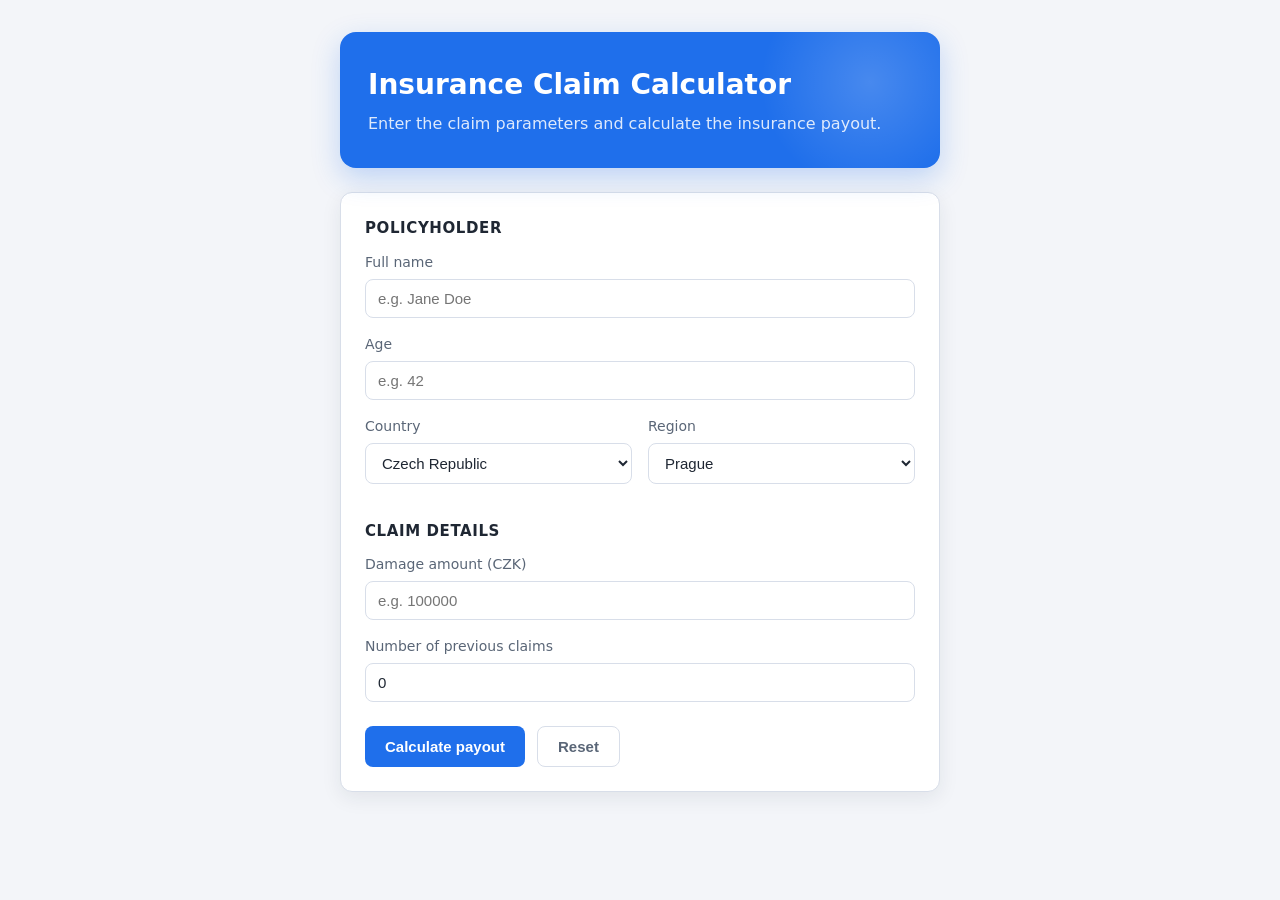
<file: index.html>
<!DOCTYPE html>
<html lang="en">
<head>
  <meta charset="UTF-8" />
  <meta name="viewport" content="width=device-width, initial-scale=1.0" />
  <title>Insurance Claim Calculator</title>
  <link rel="stylesheet" href="style.css" />
</head>
<body>
  <main class="app">
    <header class="app__header">
      <h1>Insurance Claim Calculator</h1>
      <p class="app__subtitle">
        Enter the claim parameters and calculate the insurance payout.
      </p>
    </header>

    <form id="claim-form" class="card" autocomplete="off">
      <fieldset class="fieldset">
        <legend>Policyholder</legend>

        <div class="field">
          <label for="customerName">Full name</label>
          <input type="text" id="customerName" name="customerName"
                 placeholder="e.g. Jane Doe" />
        </div>

        <div class="field">
          <label for="age">Age</label>
          <input type="number" id="age" name="age" min="0" max="120"
                 placeholder="e.g. 42" />
        </div>

        <div class="field-row">
          <div class="field">
            <label for="country">Country</label>
            <select id="country" name="country">
              <option value="CZ">Czech Republic</option>
              <option value="SK">Slovakia</option>
              <option value="DE">Germany</option>
              <option value="AT">Austria</option>
              <option value="PL">Poland</option>
            </select>
          </div>

          <div class="field">
            <label for="region">Region</label>
            <select id="region" name="region">
              <option value="Prague">Prague</option>
              <option value="Brno">Brno</option>
              <option value="Ostrava">Ostrava</option>
              <option value="Plzen">Plzeň</option>
              <option value="Other">Other</option>
            </select>
          </div>
        </div>
      </fieldset>

      <fieldset class="fieldset">
        <legend>Claim details</legend>

        <div class="field">
          <label for="damage">Damage amount (CZK)</label>
          <input type="number" id="damage" name="damage" min="0" step="100"
                 placeholder="e.g. 100000" />
        </div>

        <div class="field">
          <label for="priorClaims">Number of previous claims</label>
          <input type="number" id="priorClaims" name="priorClaims" min="0" step="1"
                 value="0" placeholder="e.g. 0" />
        </div>
      </fieldset>

      <div class="actions">
        <button type="submit" class="btn btn--primary">Calculate payout</button>
        <button type="reset" class="btn btn--ghost">Reset</button>
      </div>
    </form>

    <section id="result" class="card result" hidden>
      <h2 class="result__title">Calculation result</h2>
      <p class="result__summary" id="resultSummary"></p>
      <div class="result__amount">
        <span class="result__label">Payout</span>
        <span class="result__value" id="resultValue">0 CZK</span>
      </div>
    </section>
  </main>

  <!-- Core calculation -->
  <script src="calc.js"></script>
  <!-- Hooks attach to the core's finalize step. Load them after calc.js. -->
  <!-- Hook #1 -->
  <!-- Hook #2 -->
  <script src="hooks/f4-deductible.js"></script>
  <!-- Hook #3 -->
  <script src="hooks/f5-minimum-payout.js"></script>
  <!-- Hook ... -->
  <!-- App logic -->
  <script src="app.js"></script>
</body>
</html>
</file>
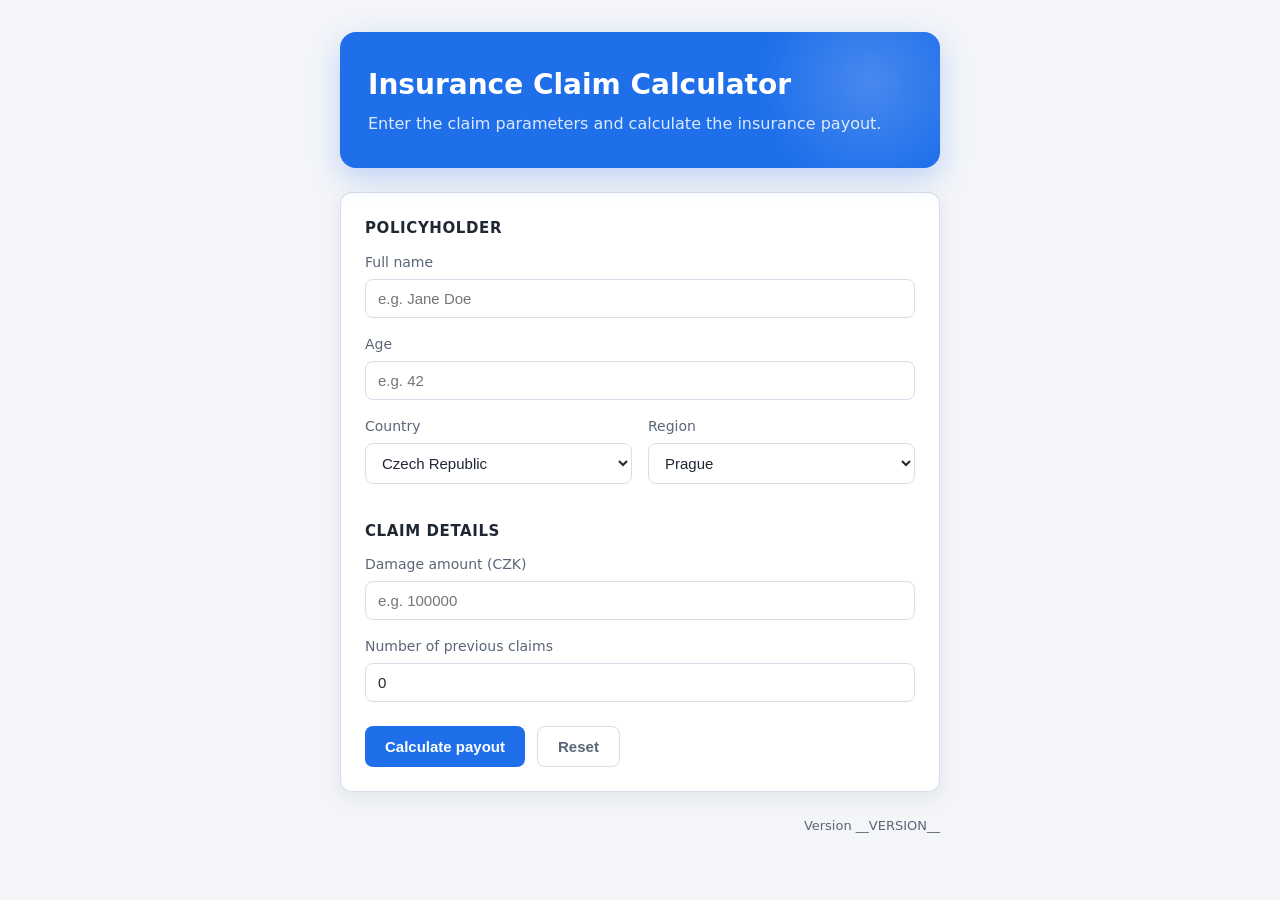
<file: src/index.html>
<!DOCTYPE html>
<html lang="en">
<head>
  <meta charset="UTF-8" />
  <meta name="viewport" content="width=device-width, initial-scale=1.0" />
  <title>Insurance Claim Calculator</title>
  <link rel="stylesheet" href="style.css" />
</head>
<body>
  <main class="app">
    <header class="app__header">
      <h1>Insurance Claim Calculator</h1>
      <p class="app__subtitle">
        Enter the claim parameters and calculate the insurance payout.
      </p>
    </header>

    <form id="claim-form" class="card" autocomplete="off">
      <fieldset class="fieldset">
        <legend>Policyholder</legend>

        <div class="field">
          <label for="customerName">Full name</label>
          <input type="text" id="customerName" name="customerName"
                 placeholder="e.g. Jane Doe" />
        </div>

        <div class="field">
          <label for="age">Age</label>
          <input type="number" id="age" name="age" min="0" max="120"
                 placeholder="e.g. 42" />
        </div>

        <div class="field-row">
          <div class="field">
            <label for="country">Country</label>
            <select id="country" name="country">
              <option value="CZ">Czech Republic</option>
              <option value="SK">Slovakia</option>
              <option value="DE">Germany</option>
              <option value="AT">Austria</option>
              <option value="PL">Poland</option>
            </select>
          </div>

          <div class="field">
            <label for="region">Region</label>
            <select id="region" name="region">
              <option value="Prague">Prague</option>
              <option value="Brno">Brno</option>
              <option value="Ostrava">Ostrava</option>
              <option value="Plzen">Plzeň</option>
              <option value="Other">Other</option>
            </select>
          </div>
        </div>
      </fieldset>

      <fieldset class="fieldset">
        <legend>Claim details</legend>

        <div class="field">
          <label for="damage">Damage amount (CZK)</label>
          <input type="number" id="damage" name="damage" min="0" step="100"
                 placeholder="e.g. 100000" />
        </div>

        <div class="field">
          <label for="priorClaims">Number of previous claims</label>
          <input type="number" id="priorClaims" name="priorClaims" min="0" step="1"
                 value="0" placeholder="e.g. 0" />
        </div>
      </fieldset>

      <div class="actions">
        <button type="submit" class="btn btn--primary">Calculate payout</button>
        <button type="reset" class="btn btn--ghost">Reset</button>
      </div>
    </form>

    <section id="result" class="card result" hidden>
      <h2 class="result__title">Calculation result</h2>
      <p class="result__summary" id="resultSummary"></p>
      <div class="result__amount">
        <span class="result__label">Payout</span>
        <span class="result__value" id="resultValue">0 CZK</span>
      </div>
    </section>

    <footer class="app__footer">
      Version <span id="appVersion">__VERSION__</span>
    </footer>
  </main>

  <!-- Core calculation -->
  <script src="calc.js"></script>
  <!-- Hooks attach to the core's finalize step. Load them after calc.js. -->
  <!-- Hook #1 -->
  <!-- Hook #2 -->
  <script src="hooks/f4-deductible.js"></script>
  <!-- Hook #3 -->
  <script src="hooks/f5-minimum-payout.js"></script>
  <!-- Hook ... -->
  <!-- App logic -->
  <script src="app.js"></script>
</body>
</html>
</file>
<file: style.css>
/* style.css — appearance of the Insurance Claim Calculator */

:root {
  --bg: #f3f5f9;
  --card-bg: #ffffff;
  --ink: #1f2733;
  --ink-soft: #5a6677;
  --border: #d8dee9;
  --primary: #1f6feb;
  --primary-dark: #1a5fcc;
  --accent: #0d8a5f;
  --shadow: 0 6px 20px rgba(31, 39, 51, 0.08);
}

* {
  box-sizing: border-box;
}

body {
  margin: 0;
  font-family: "Segoe UI", system-ui, -apple-system, Roboto, Arial, sans-serif;
  background: var(--bg);
  color: var(--ink);
  line-height: 1.5;
}

.app {
  max-width: 640px;
  margin: 0 auto;
  padding: 32px 20px 64px;
}

.app__header {
  margin-bottom: 24px;
  padding: 32px 28px;
  border-radius: 16px;
  color: #fff;
  background: var(--primary);
  box-shadow: 0 10px 28px rgba(31, 111, 235, 0.25);
  position: relative;
  overflow: hidden;
}

.app__header::after {
  content: "";
  position: absolute;
  top: -60px;
  right: -40px;
  width: 220px;
  height: 220px;
  background: radial-gradient(circle, rgba(255, 255, 255, 0.18) 0%, rgba(255, 255, 255, 0) 70%);
  pointer-events: none;
}

.app__header h1 {
  margin: 0 0 6px;
  font-size: 28px;
}

.app__subtitle {
  margin: 0;
  color: rgba(255, 255, 255, 0.85);
}

.card {
  background: var(--card-bg);
  border: 1px solid var(--border);
  border-radius: 12px;
  box-shadow: var(--shadow);
  padding: 24px;
  margin-bottom: 20px;
}

.fieldset {
  border: none;
  padding: 0;
  margin: 0 0 20px;
}

.fieldset:last-of-type {
  margin-bottom: 0;
}

.fieldset legend {
  font-weight: 600;
  font-size: 15px;
  color: var(--ink);
  padding: 0;
  margin-bottom: 12px;
  text-transform: uppercase;
  letter-spacing: 0.04em;
}

.field {
  margin-bottom: 16px;
}

.field:last-child {
  margin-bottom: 0;
}

.field-row {
  display: flex;
  gap: 16px;
}

.field-row .field {
  flex: 1;
}

label {
  display: block;
  font-size: 14px;
  font-weight: 500;
  margin-bottom: 6px;
  color: var(--ink-soft);
}

input,
select {
  width: 100%;
  padding: 10px 12px;
  font-size: 15px;
  border: 1px solid var(--border);
  border-radius: 8px;
  background: #fff;
  color: var(--ink);
  transition: border-color 0.15s, box-shadow 0.15s;
}

input:focus,
select:focus {
  outline: none;
  border-color: var(--primary);
  box-shadow: 0 0 0 3px rgba(31, 111, 235, 0.15);
}

.actions {
  display: flex;
  gap: 12px;
  margin-top: 24px;
}

.btn {
  border: none;
  border-radius: 8px;
  padding: 11px 20px;
  font-size: 15px;
  font-weight: 600;
  cursor: pointer;
  transition: background 0.15s, color 0.15s;
}

.btn--primary {
  background: var(--primary);
  color: #fff;
}

.btn--primary:hover {
  background: var(--primary-dark);
}

.btn--ghost {
  background: transparent;
  color: var(--ink-soft);
  border: 1px solid var(--border);
}

.btn--ghost:hover {
  background: var(--bg);
}

.result__title {
  margin: 0 0 12px;
  font-size: 18px;
}

.result__summary {
  margin: 0 0 16px;
  color: var(--ink-soft);
}

.result__amount {
  display: flex;
  align-items: baseline;
  justify-content: space-between;
  padding: 16px 20px;
  background: #eef7f2;
  border: 1px solid #c9e7da;
  border-radius: 10px;
}

.result__label {
  font-size: 14px;
  font-weight: 600;
  color: var(--ink-soft);
  text-transform: uppercase;
  letter-spacing: 0.04em;
}

.result__value {
  font-size: 28px;
  font-weight: 700;
  color: var(--accent);
}
</file>
<file: src/style.css>
/* style.css — appearance of the Insurance Claim Calculator */

:root {
  --bg: #f3f5f9;
  --card-bg: #ffffff;
  --ink: #1f2733;
  --ink-soft: #5a6677;
  --border: #d8dee9;
  --primary: #1f6feb;
  --primary-dark: #1a5fcc;
  --accent: #0d8a5f;
  --shadow: 0 6px 20px rgba(31, 39, 51, 0.08);
}

* {
  box-sizing: border-box;
}

body {
  margin: 0;
  font-family: "Segoe UI", system-ui, -apple-system, Roboto, Arial, sans-serif;
  background: var(--bg);
  color: var(--ink);
  line-height: 1.5;
}

.app {
  max-width: 640px;
  margin: 0 auto;
  padding: 32px 20px 64px;
}

.app__header {
  margin-bottom: 24px;
  padding: 32px 28px;
  border-radius: 16px;
  color: #fff;
  background: var(--primary);
  box-shadow: 0 10px 28px rgba(31, 111, 235, 0.25);
  position: relative;
  overflow: hidden;
}

.app__header::after {
  content: "";
  position: absolute;
  top: -60px;
  right: -40px;
  width: 220px;
  height: 220px;
  background: radial-gradient(circle, rgba(255, 255, 255, 0.18) 0%, rgba(255, 255, 255, 0) 70%);
  pointer-events: none;
}

.app__header h1 {
  margin: 0 0 6px;
  font-size: 28px;
}

.app__subtitle {
  margin: 0;
  color: rgba(255, 255, 255, 0.85);
}

.card {
  background: var(--card-bg);
  border: 1px solid var(--border);
  border-radius: 12px;
  box-shadow: var(--shadow);
  padding: 24px;
  margin-bottom: 20px;
}

.fieldset {
  border: none;
  padding: 0;
  margin: 0 0 20px;
}

.fieldset:last-of-type {
  margin-bottom: 0;
}

.fieldset legend {
  font-weight: 600;
  font-size: 15px;
  color: var(--ink);
  padding: 0;
  margin-bottom: 12px;
  text-transform: uppercase;
  letter-spacing: 0.04em;
}

.field {
  margin-bottom: 16px;
}

.field:last-child {
  margin-bottom: 0;
}

.field-row {
  display: flex;
  gap: 16px;
}

.field-row .field {
  flex: 1;
}

label {
  display: block;
  font-size: 14px;
  font-weight: 500;
  margin-bottom: 6px;
  color: var(--ink-soft);
}

input,
select {
  width: 100%;
  padding: 10px 12px;
  font-size: 15px;
  border: 1px solid var(--border);
  border-radius: 8px;
  background: #fff;
  color: var(--ink);
  transition: border-color 0.15s, box-shadow 0.15s;
}

input:focus,
select:focus {
  outline: none;
  border-color: var(--primary);
  box-shadow: 0 0 0 3px rgba(31, 111, 235, 0.15);
}

.actions {
  display: flex;
  gap: 12px;
  margin-top: 24px;
}

.btn {
  border: none;
  border-radius: 8px;
  padding: 11px 20px;
  font-size: 15px;
  font-weight: 600;
  cursor: pointer;
  transition: background 0.15s, color 0.15s;
}

.btn--primary {
  background: var(--primary);
  color: #fff;
}

.btn--primary:hover {
  background: var(--primary-dark);
}

.btn--ghost {
  background: transparent;
  color: var(--ink-soft);
  border: 1px solid var(--border);
}

.btn--ghost:hover {
  background: var(--bg);
}

.result__title {
  margin: 0 0 12px;
  font-size: 18px;
}

.result__summary {
  margin: 0 0 16px;
  color: var(--ink-soft);
}

.result__amount {
  display: flex;
  align-items: baseline;
  justify-content: space-between;
  padding: 16px 20px;
  background: #eef7f2;
  border: 1px solid #c9e7da;
  border-radius: 10px;
}

.result__label {
  font-size: 14px;
  font-weight: 600;
  color: var(--ink-soft);
  text-transform: uppercase;
  letter-spacing: 0.04em;
}

.result__value {
  font-size: 28px;
  font-weight: 700;
  color: var(--accent);
}

.app__footer {
  margin-top: 24px;
  font-size: 13px;
  color: var(--ink-soft);
  text-align: right;
}
</file>
